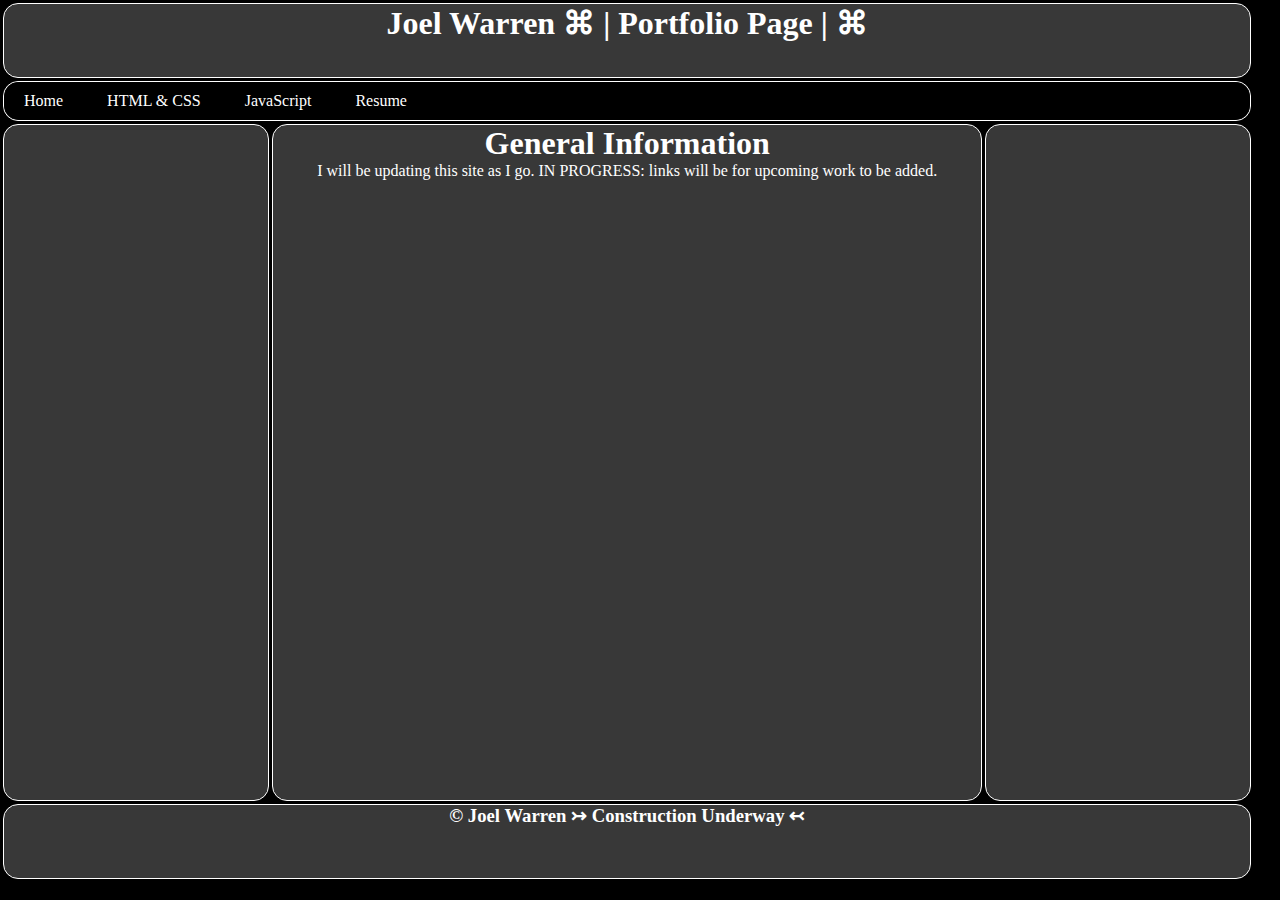
<file: index.html>
﻿<!DOCTYPE html>

<html lang="en" xmlns="http://www.w3.org/1999/xhtml">
<head>
    <meta charset="utf-8" />
    <title>Joel Warren's Portfolio Site</title>
    <link rel="stylesheet" type="text/css" href="mainv1.1.css" />
</head>

<body>
    <header class="mainHeader">
        <h1>Joel Warren &#8984; | Portfolio Page | &#8984;</h1>
    </header>
    <nav class="navigation">
        <ul>
            <li><a href="#">Home</a></li>
            <li>
                <a href="#">HTML & CSS</a>
                <ul>
                    <li><a href="./FrontEndDevelopmentD277/D277Main.html">Front End Development D277</a></li>
                </ul>
            </li>
            <li>
                <a href="#">JavaScript</a>
                <ul>
                    <li><a href="./JavaScriptD280/interactive-world-map/browser/index.html">JavaScript D280</a></li>
                    <li><a href="#">IN PROGRESS: JavaScript BlackJack</a></li>
                    <li><a href="#">IN PROGRESS: JavaScript Poker</a></li>
                    <li><a href="#">IN PROGRESS: JavaScript Phase10</a></li>
                </ul>
            </li>
            <li>
                <a href="#">Resume</a>
                <ul>
                    <li><a href="#">IN PROGRESS: Resume</a></li>
                </ul>
            </li>
        </ul>
    </nav>
    <section class="content1">
        <article>
            <h1></h1>
        </article>
    </section>
    <main class="mainContent">
        <h1>General Information</h1>
        <p>I will be updating this site as I go. IN PROGRESS: links will be for upcoming work to be added.</p>
    </main>
    <section class="content2">
        <article>
            <h1></h1>
        </article>
    </section>
    <footer>
        <h3>&copy; Joel Warren &#8611; Construction Underway &#8610; </h3>
    </footer>

</body>
</html>
</file>
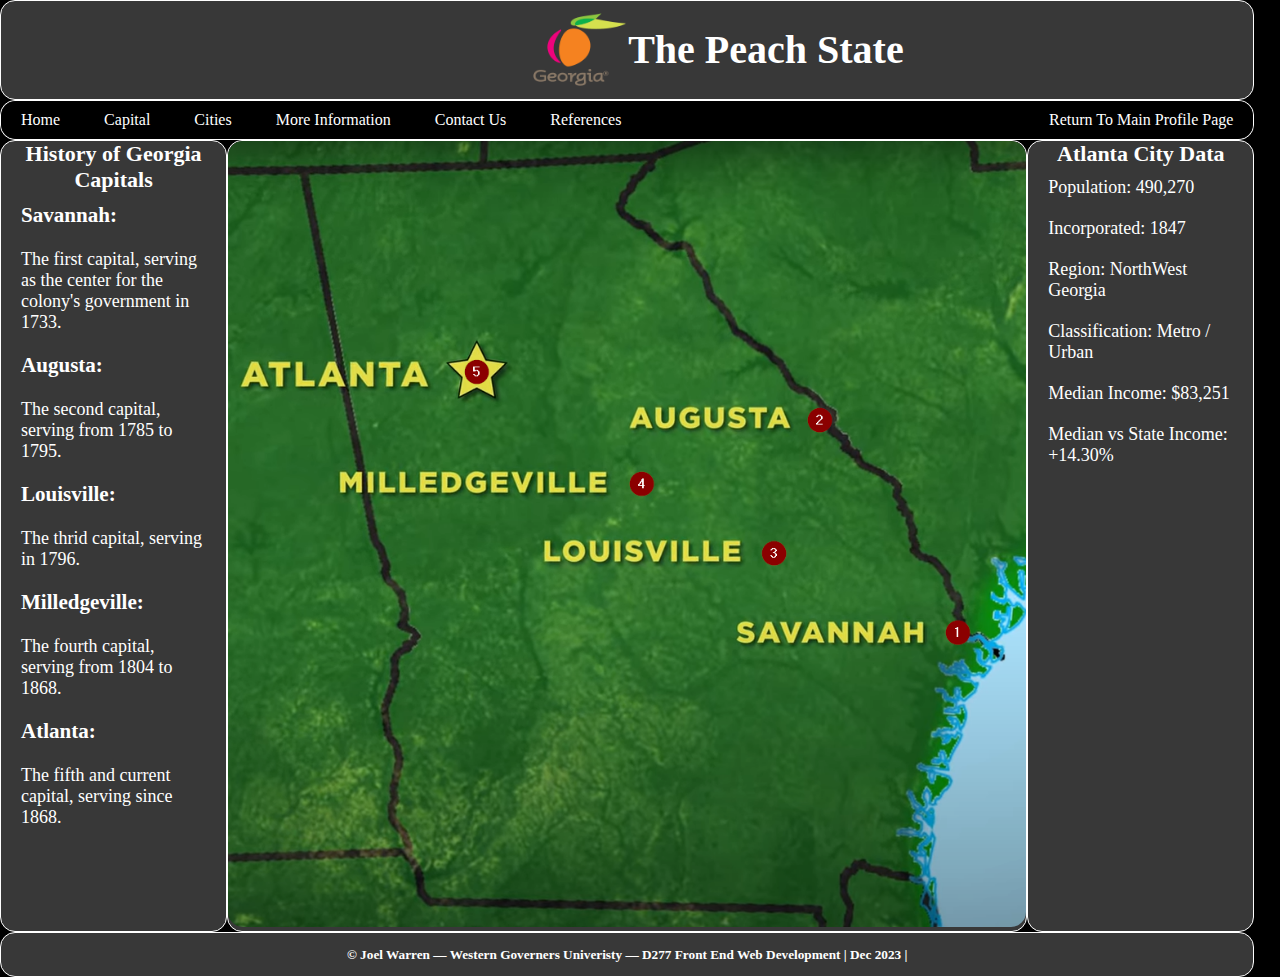
<file: FrontEndDevelopmentD277/D277Capital.html>
<!DOCTYPE html>

<html lang="en" xmlns="http://www.w3.org/1999/xhtml">
<head>
    <meta charset="utf-8" />
    <title>D277 Atlanta Georgia information 30303</title>
    <link rel="stylesheet" type="text/css" href="D277MainV1.08.css" />

</head>

<body id="centered3Columns">
    <header class="mainHeader">
        <table>
            <tr>
                <td><img src="./Images/D277/GeorgiaPeach.png" alt="Georgia Peach" height="73" width="93" /></td>
                <td><h1>The Peach State</h1></td>
            </tr>
        </table>


    </header>
    <nav class="navigation">
        <ul>
            <li><a href="https://www.csharpdeveloper.io/FrontEndDevelopmentD277/D277Main.html">Home</a></li>
            <li><a href="https://www.csharpdeveloper.io/FrontEndDevelopmentD277/D277Capital.html">Capital</a></li>
            <li>
                <a href="#">Cities</a>
                <ul>
                    <li><a href="https://www.csharpdeveloper.io/FrontEndDevelopmentD277/D277Macon.html">Macon</a></li>
                    <li><a href="https://www.csharpdeveloper.io/FrontEndDevelopmentD277/D277Dublin.html">Dublin</a></li>
                </ul>
            </li>
            <li><a href="https://www.csharpdeveloper.io/FrontEndDevelopmentD277/D277InfoPage.html">More Information</a></li>
            <li><a href="https://www.csharpdeveloper.io/FrontEndDevelopmentD277/D277ContactUs.html">Contact Us</a></li>
            <li><a href="https://www.csharpdeveloper.io/FrontEndDevelopmentD277/D277References.html">References</a></li>
            <li id="mainProfilePageReturn"><a href="https://www.csharpdeveloper.io">Return To Main Profile Page</a></li>
        </ul>
    </nav>
    <section class="content1">
        <article>
            <h1>History of Georgia Capitals</h1>
            <ul>
                <li><h3>Savannah:</h3> <br />The first capital, serving as the center for the colony's government in 1733.</li>
                <li><h3>Augusta:</h3> <br />The second capital, serving from 1785 to 1795.</li>
                <li><h3>Louisville:</h3> <br />The thrid capital, serving in 1796.</li>
                <li><h3>Milledgeville:</h3> <br />The fourth capital, serving from 1804 to 1868.</li>
                <li><h3>Atlanta:</h3> <br />The fifth and current capital, serving since 1868.</li>
            </ul>
        </article>
    </section>
    <main class="mainContent">
        <img src="./Images/D277/GeorgiaStateCapitalsAll.png" alt="Map of Capital's Locations" />
    </main>
    <section class="content2">
        <article>
            <h1>Atlanta City Data</h1>
            <ul>
                <li><p>Population: 490,270</p></li>
                <li><p>Incorporated: 1847</p></li>
                <li><p>Region: NorthWest Georgia</p></li>
                <li><p>Classification: Metro / Urban</p></li>
                <li><p>Median Income: $83,251</p></li>
                <li><p>Median vs State Income: +14.30%</p></li>
            </ul>
        </article>
    </section>
    <footer>
        <h5>&copy; Joel Warren &#8212; Western Governers Univeristy &#8212; D277 Front End Web Development | Dec 2023 | </h5>
    </footer>
</body>

</html>
</file>
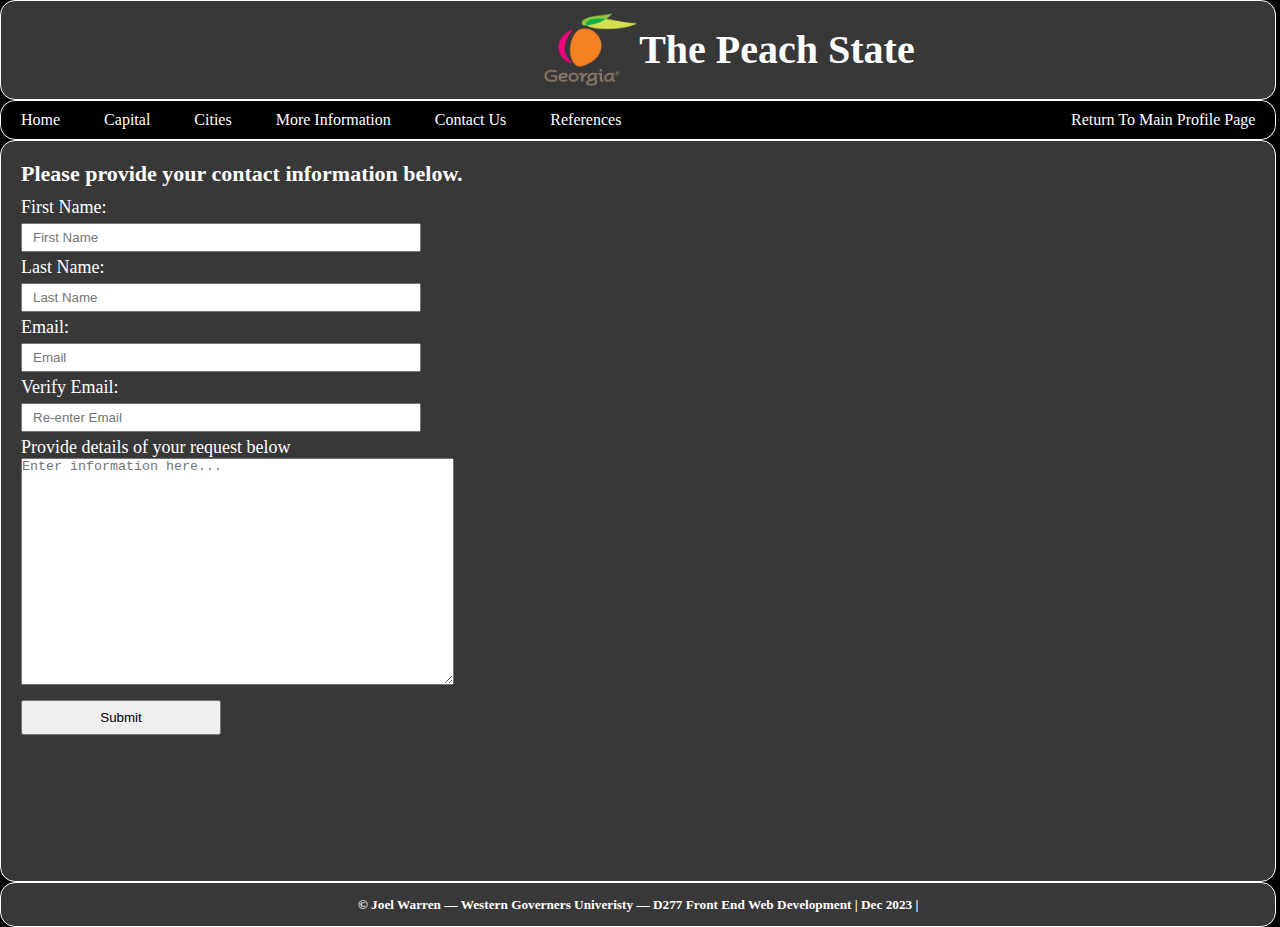
<file: FrontEndDevelopmentD277/D277ContactUs.html>
<!DOCTYPE html>

<html lang="en" xmlns="http://www.w3.org/1999/xhtml">
<head>
    <meta charset="utf-8" />
    <title>D277 Contact Us Page</title>
    <link rel="stylesheet" type="text/css" href="D277MainV1.08.css" />

</head>

<body class="contactUs">
    <header class="mainHeader">
        <table>
            <tr>
                <td><img src="./Images/D277/GeorgiaPeach.png" alt="Georgia Peach" height="73" width="93" /></td>
                <td><h1>The Peach State</h1></td>
            </tr>
        </table>
    </header>
    <nav class="navigation">
        <ul>
            <li><a href="https://www.csharpdeveloper.io/FrontEndDevelopmentD277/D277Main.html">Home</a></li>
            <li><a href="https://www.csharpdeveloper.io/FrontEndDevelopmentD277/D277Capital.html">Capital</a></li>
            <li>
                <a href="#">Cities</a>
                <ul>
                    <li><a href="https://www.csharpdeveloper.io/FrontEndDevelopmentD277/D277Macon.html">Macon</a></li>
                    <li><a href="https://www.csharpdeveloper.io/FrontEndDevelopmentD277/D277Dublin.html">Dublin</a></li>
                </ul>
            </li>
            <li><a href="https://www.csharpdeveloper.io/FrontEndDevelopmentD277/D277InfoPage.html">More Information</a></li>
            <li><a href="https://www.csharpdeveloper.io/FrontEndDevelopmentD277/D277ContactUs.html">Contact Us</a></li>
            <li><a href="https://www.csharpdeveloper.io/FrontEndDevelopmentD277/D277References.html">References</a></li>
            <li id="mainProfilePageReturn"><a href="https://www.csharpdeveloper.io">Return To Main Profile Page</a></li>
        </ul>
    </nav>
    <main>
        <form>
            <h1>Please provide your contact information below.</h1>
            <label for="fname">First Name:</label><br />
            <input type="text" id="fname" name="fname" placeholder="First Name" /><br />
            <label for="lname">Last Name:</label><br />
            <input type="text" id="lname" name="lname" placeholder="Last Name" /><br />
            <label for="email">Email:</label><br />
            <input type="text" id="email" name="email" placeholder="Email" /><br />
            <label for="emailVerify">Verify Email:</label><br />
            <input type="text" id="emailVerify" name="emailVerify" placeholder="Re-enter Email" /><br />
            <label for="information"> Provide details of your request below</label><br />
            <textarea id="information" name="information" placeholder="Enter information here..." rows="15" cols="52"></textarea><br />
            <button type="button" id="submit">Submit</button>
        </form>
    </main>

    <footer>
        <h5>&copy; Joel Warren &#8212; Western Governers Univeristy &#8212; D277 Front End Web Development | Dec 2023 | </h5>
    </footer>
    <script>
        let input1 = document.getElementById("email");
        let input2 = document.getElementById("emailVerify");
        let buttonClicked = document.getElementById("submit");
        buttonClicked.addEventListener("click", function () { emailVerify(input1.value, input2.value); }); 
        function emailVerify(field1, field2) {
            var validRegex = /^[a-zA-Z0-9.!#$%&'*+/=?^_`{|}~-]+@[a-zA-Z0-9-]+(?:\.[a-zA-Z0-9-]+)*$/;
            if (field1 == field2 && field1 != "") {
                window.alert("Email addresses entered matched Your form would have been submitted now.");
            }
            else if (field1 == "" || field2 == "") {
                window.alert("Email is required.");
            }
            else {
                window.alert("Your email addresses entered did not match please try again.");
            }
        }
    </script>
</body>

</html>
</file>
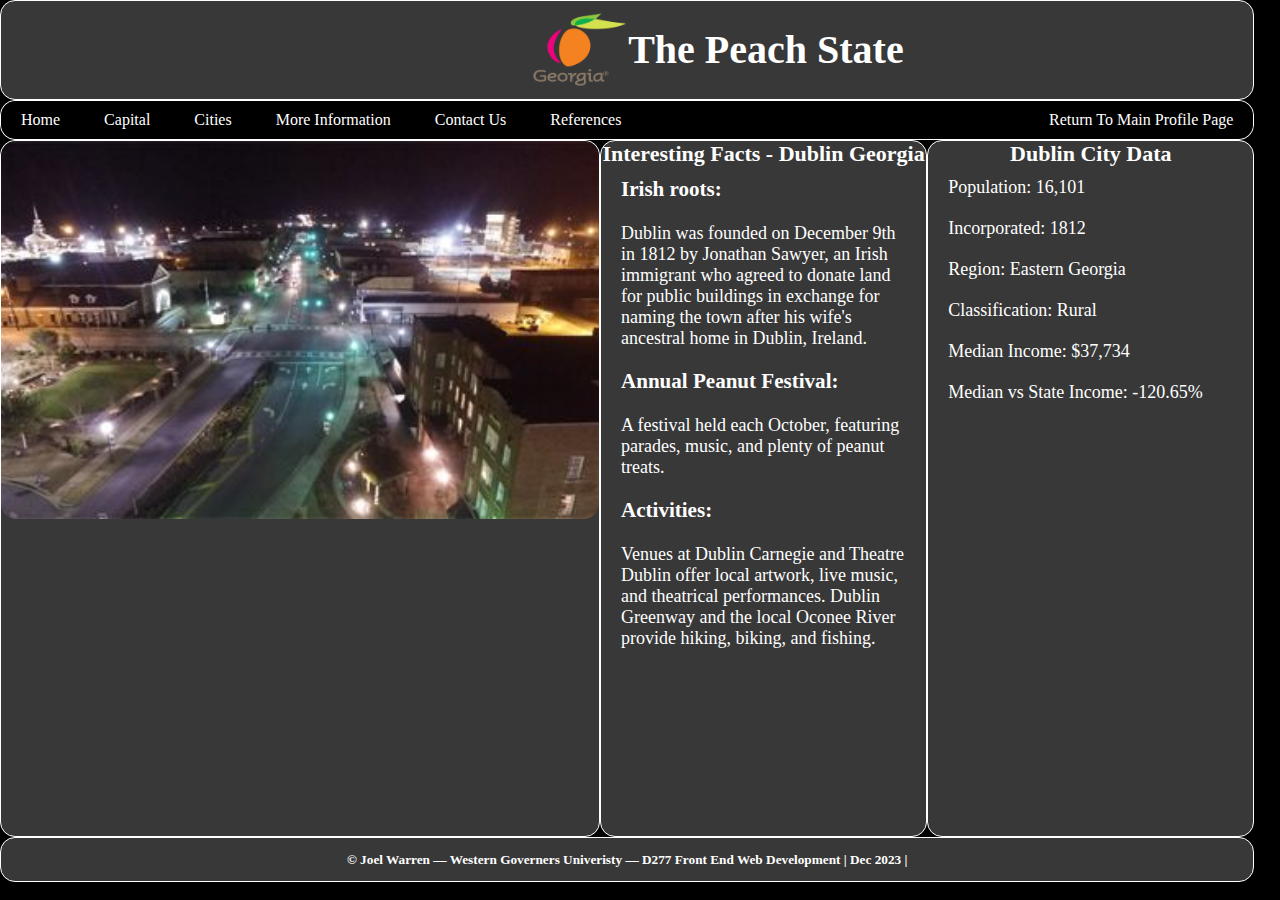
<file: FrontEndDevelopmentD277/D277Dublin.html>
<!DOCTYPE html>

<html lang="en" xmlns="http://www.w3.org/1999/xhtml">
<head>
    <meta charset="utf-8" />
    <title>D277 Dublin Georgia information 31021</title>
    <link rel="stylesheet" type="text/css" href="D277MainV1.08.css" />

</head>

<body id="cityLayout">
    <header class="mainHeader">
        <table>
            <tr>
                <td><img src="./Images/D277/GeorgiaPeach.png" alt="Georgia Peach" height="73" width="93" /></td>
                <td><h1>The Peach State</h1></td>
            </tr>
        </table>
    </header>
    <nav class="navigation">
        <ul>
            <li><a href="https://www.csharpdeveloper.io/FrontEndDevelopmentD277/D277Main.html">Home</a></li>
            <li><a href="https://www.csharpdeveloper.io/FrontEndDevelopmentD277/D277Capital.html">Capital</a></li>
            <li>
                <a href="#">Cities</a>
                <ul>
                    <li><a href="https://www.csharpdeveloper.io/FrontEndDevelopmentD277/D277Macon.html">Macon</a></li>
                    <li><a href="https://www.csharpdeveloper.io/FrontEndDevelopmentD277/D277Dublin.html">Dublin</a></li>
                </ul>
            </li>
            <li><a href="https://www.csharpdeveloper.io/FrontEndDevelopmentD277/D277InfoPage.html">More Information</a></li>
            <li><a href="https://www.csharpdeveloper.io/FrontEndDevelopmentD277/D277ContactUs.html">Contact Us</a></li>
            <li><a href="https://www.csharpdeveloper.io/FrontEndDevelopmentD277/D277References.html">References</a></li>
            <li id="mainProfilePageReturn"><a href="https://www.csharpdeveloper.io">Return To Main Profile Page</a></li>
        </ul>
    </nav>
    <main class="mainContent">
        <img src="./Images/D277/aerial-dublin.jpg" alt="Aerial view of Downtown Dublin" />
    </main>
    <section class="asideCityLayout">
        <aside>
            <h1>Interesting Facts - Dublin Georgia</h1>
            <ul>
                <li><h3>Irish roots:</h3> <br />Dublin was founded on December 9th in 1812 by Jonathan Sawyer, an Irish immigrant who agreed to donate land for public buildings in exchange for naming the town after his wife's ancestral home in Dublin, Ireland.</li>
                <li><h3>Annual Peanut Festival:</h3> <br />A festival held each October, featuring parades, music, and plenty of peanut treats.</li>
                <li><h3>Activities:</h3> <br />Venues at Dublin Carnegie and Theatre Dublin offer local artwork, live music, and theatrical performances. Dublin Greenway and the local Oconee River provide hiking, biking, and fishing.</li>
            </ul>
        </aside>
    </section>
    <section class="content2">
        <article>
            <h1>Dublin City Data</h1>
            <ul>
                <li><p>Population: 16,101</p></li>
                <li><p>Incorporated: 1812</p></li>
                <li><p>Region: Eastern Georgia</p></li>
                <li><p>Classification: Rural</p></li>
                <li><p>Median Income: $37,734</p></li>
                <li><p>Median vs State Income: -120.65%</p></li>
            </ul>
        </article>
    </section>
    <footer>
        <h5>&copy; Joel Warren &#8212; Western Governers Univeristy &#8212; D277 Front End Web Development | Dec 2023 | </h5>
    </footer>
</body>

</html>
</file>
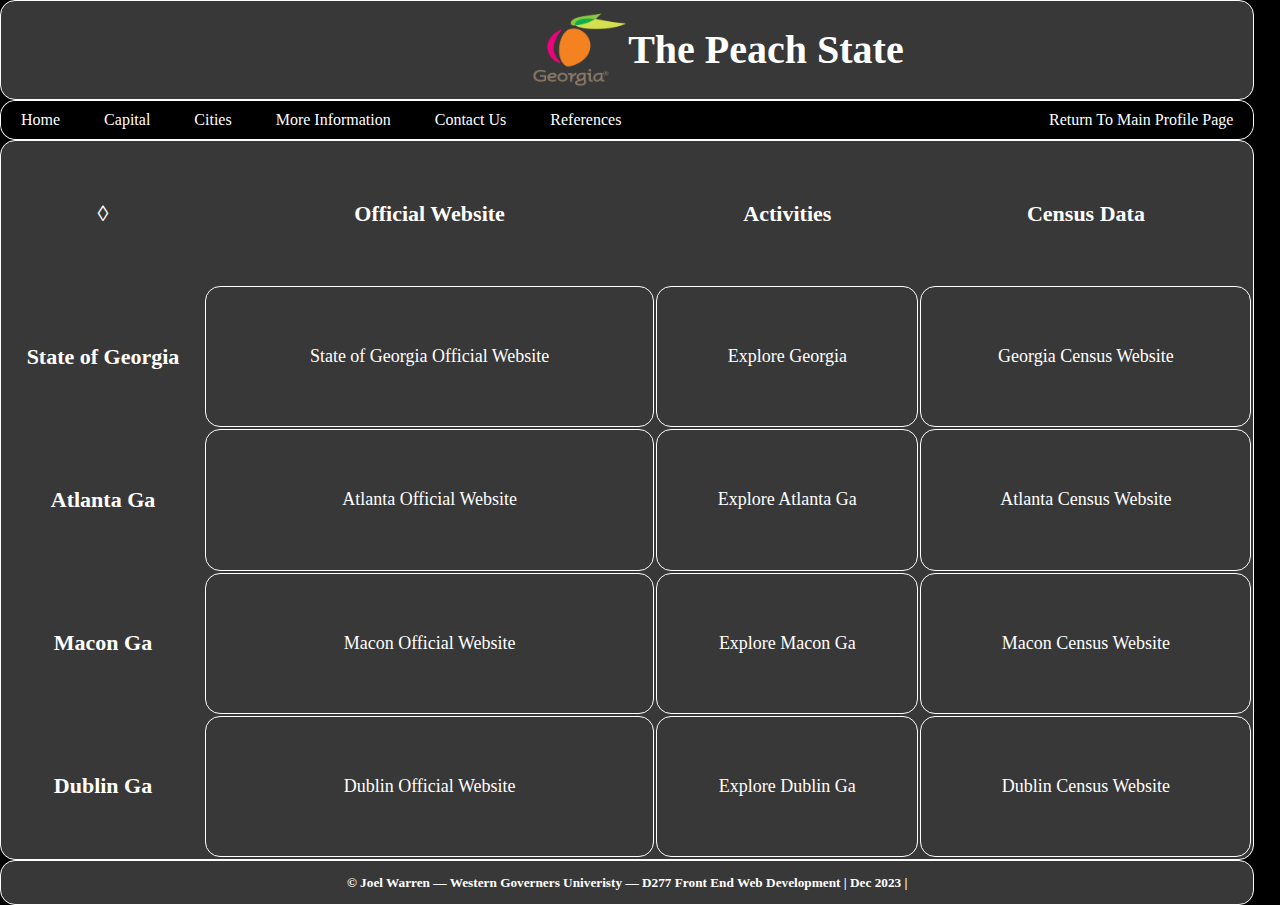
<file: FrontEndDevelopmentD277/D277InfoPage.html>
<!DOCTYPE html>

<html lang="en" xmlns="http://www.w3.org/1999/xhtml">
<head>
    <meta charset="utf-8" />
    <title>D277 Information Page</title>
    <link rel="stylesheet" type="text/css" href="D277MainV1.08.css" />

</head>

<body class="infoLayout">
    <header class="mainHeader">
        <table>
            <tr>
                <td><img src="./Images/D277/GeorgiaPeach.png" alt="Georgia Peach" height="73" width="93" /></td>
                <td><h1>The Peach State</h1></td>
            </tr>
        </table>
    </header>
    <nav class="navigation">
        <ul>
            <li><a href="https://www.csharpdeveloper.io/FrontEndDevelopmentD277/D277Main.html">Home</a></li>
            <li><a href="https://www.csharpdeveloper.io/FrontEndDevelopmentD277/D277Capital.html">Capital</a></li>
            <li>
                <a href="#">Cities</a>
                <ul>
                    <li><a href="https://www.csharpdeveloper.io/FrontEndDevelopmentD277/D277Macon.html">Macon</a></li>
                    <li><a href="https://www.csharpdeveloper.io/FrontEndDevelopmentD277/D277Dublin.html">Dublin</a></li>
                </ul>
            </li>
            <li><a href="https://www.csharpdeveloper.io/FrontEndDevelopmentD277/D277InfoPage.html">More Information</a></li>
            <li><a href="https://www.csharpdeveloper.io/FrontEndDevelopmentD277/D277ContactUs.html">Contact Us</a></li>
            <li><a href="https://www.csharpdeveloper.io/FrontEndDevelopmentD277/D277References.html">References</a></li>
            <li id="mainProfilePageReturn"><a href="https://www.csharpdeveloper.io">Return To Main Profile Page</a></li>
        </ul>
    </nav>
    <main>
        <table class="dataTable">
            <tr>
                <th width="200px"><p>&loz;</p></th>
                <th><p>Official Website</p></th>
                <th><p>Activities</p></th>
                <th><p>Census Data</p></th>
            </tr>
            <tr>
                <th><p>State of Georgia</p></th>
                <td><a href="https://georgia.gov/" target="_blank">State of Georgia Official Website</a></td>
                <td><a href="https://www.exploregeorgia.org/" target="_blank">Explore Georgia</a></td>
                <td><a href="https://data.census.gov/profile/Georgia?g=040XX00US13" target="_blank">Georgia Census Website</a></td>
            </tr>
            <tr>
                <th><p>Atlanta Ga</p></th="verticalHeader">
                <td><a href="https://www.atlantaga.gov/" target="_blank">Atlanta Official Website</a></td>
                <td><a href="https://www.exploregeorgia.org/search?search=atlanta+ga" target="_blank">Explore Atlanta Ga</a></td>
                <td><a href="https://data.census.gov/profile/Atlanta_city,_Georgia?g=160XX00US1304000" target="_blank">Atlanta Census Website</a></td>
            </tr>
            <tr>
                <th><p>Macon Ga</p></th>
                <td><a href="https://www.maconcountyga.gov/" target="_blank">Macon Official Website</a></td>
                <td><a href="https://www.exploregeorgia.org/search?search=macon+ga" target="_blank">Explore Macon Ga</a></td>
                <td><a href="https://data.census.gov/profile/Macon-Bibb_County,_Georgia?g=160XX00US1349008" target="_blank">Macon Census Website</a></td>
            </tr>
            <tr>
                <th><p>Dublin Ga</p></th>
                <td><a href="https://www.cityofdublin.org/" target="_blank">Dublin Official Website</a></td>
                <td><a href="https://www.exploregeorgia.org/search?search=dublin+ga" target="_blank">Explore Dublin Ga</a></td>
                <td><a href="https://data.census.gov/profile/Dublin_city,_Georgia?g=160XX00US1324376" target="_blank">Dublin Census Website</a></td>
            </tr>
        </table>
    </main>
    
    <footer>
        <h5>&copy; Joel Warren &#8212; Western Governers Univeristy &#8212; D277 Front End Web Development | Dec 2023 | </h5>
    </footer>
</body>

</html>
</file>
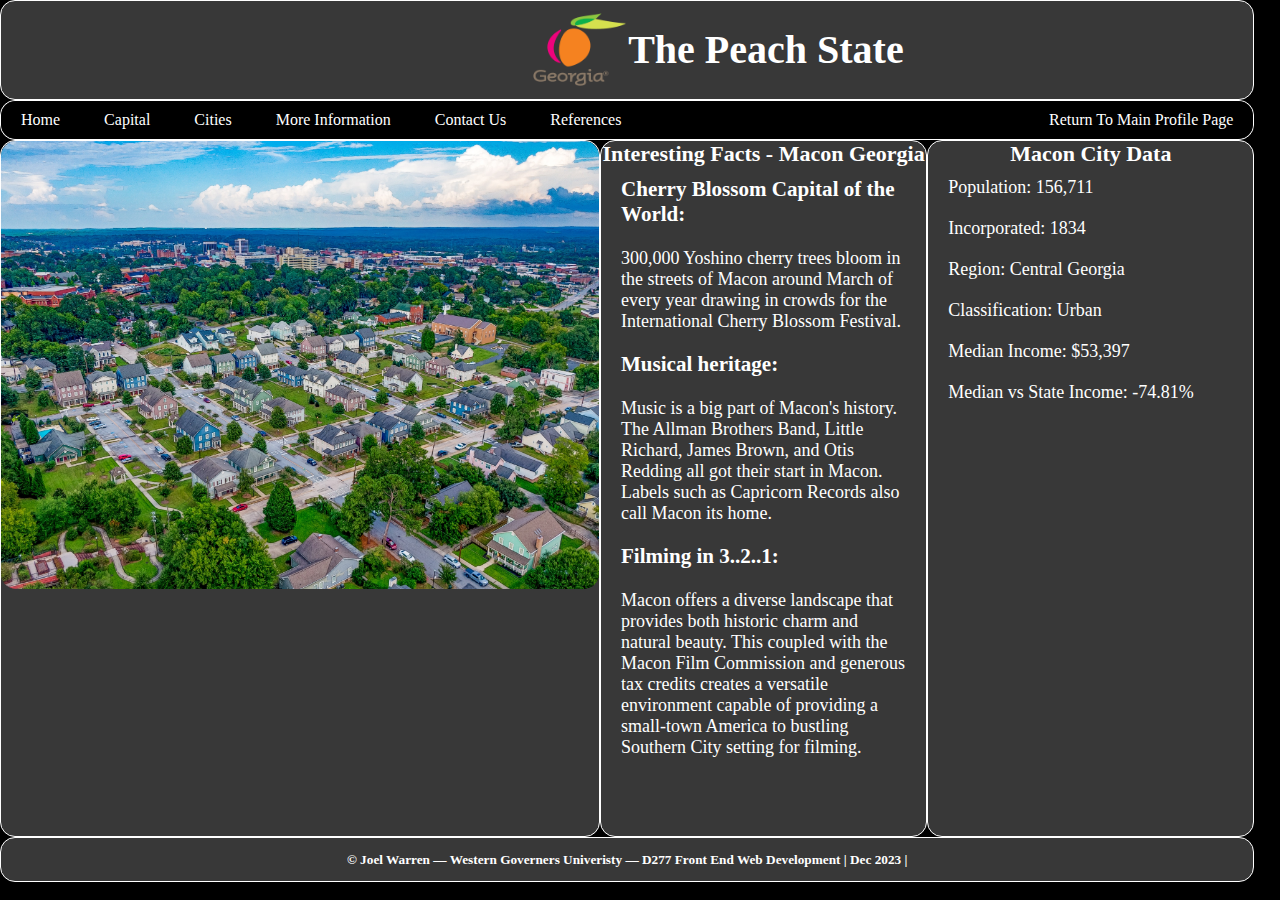
<file: FrontEndDevelopmentD277/D277Macon.html>
<!DOCTYPE html>

<html lang="en" xmlns="http://www.w3.org/1999/xhtml">
<head>
    <meta charset="utf-8" />
    <title>D277 Macon Georgia information 31201</title>
    <link rel="stylesheet" type="text/css" href="D277MainV1.08.css" />

</head>

<body id="cityLayout">
    <header class="mainHeader">
        <table>
            <tr>
                <td><img src="./Images/D277/GeorgiaPeach.png" alt="Georgia Peach" height="73" width="93" /></td>
                <td><h1>The Peach State</h1></td>
            </tr>
        </table>
    </header>
    <nav class="navigation">
        <ul>
            <li><a href="https://www.csharpdeveloper.io/FrontEndDevelopmentD277/D277Main.html">Home</a></li>
            <li><a href="https://www.csharpdeveloper.io/FrontEndDevelopmentD277/D277Capital.html">Capital</a></li>
            <li>
                <a href="#">Cities</a>
                <ul>
                    <li><a href="https://www.csharpdeveloper.io/FrontEndDevelopmentD277/D277Macon.html">Macon</a></li>
                    <li><a href="https://www.csharpdeveloper.io/FrontEndDevelopmentD277/D277Dublin.html">Dublin</a></li>
                </ul>
            </li>
            <li><a href="https://www.csharpdeveloper.io/FrontEndDevelopmentD277/D277InfoPage.html">More Information</a></li>
            <li><a href="https://www.csharpdeveloper.io/FrontEndDevelopmentD277/D277ContactUs.html">Contact Us</a></li>
            <li><a href="https://www.csharpdeveloper.io/FrontEndDevelopmentD277/D277References.html">References</a></li>
            <li id="mainProfilePageReturn"><a href="https://www.csharpdeveloper.io">Return To Main Profile Page</a></li>
        </ul>
    </nav>
    <main class="mainContent">
        <img src="./Images/D277/MaconGa.jpg" alt="Aerial view of Macon" />
    </main>
    <section class="asideCityLayout">
        <aside>
            <h1>Interesting Facts - Macon Georgia</h1>
            <ul>
                <li><h3>Cherry Blossom Capital of the World:</h3> <br />300,000 Yoshino cherry trees bloom in the streets of Macon around March of every year drawing in crowds for the International Cherry Blossom Festival.</li>
                <li><h3>Musical heritage:</h3> <br />Music is a big part of Macon's history. The Allman Brothers Band, Little Richard, James Brown, and Otis Redding all got their start in Macon. Labels such as Capricorn Records also call Macon its home. </li>
                <li><h3>Filming in 3..2..1:</h3> <br />Macon offers a diverse landscape that provides both historic charm and natural beauty. This coupled with the Macon Film Commission and generous tax credits creates a versatile environment capable of providing a small-town America to bustling Southern City setting for filming.</li>
            </ul>
        </aside>
    </section>
    <section class="content2">
        <article>
            <h1>Macon City Data</h1>
            <ul>
                <li><p>Population: 156,711</p></li>
                <li><p>Incorporated: 1834</p></li>
                <li><p>Region: Central Georgia</p></li>
                <li><p>Classification: Urban</p></li>
                <li><p>Median Income: $53,397</p></li>
                <li><p>Median vs State Income: -74.81%</p></li>
            </ul>
        </article>
    </section>
    <footer>
        <h5>&copy; Joel Warren &#8212; Western Governers Univeristy &#8212; D277 Front End Web Development | Dec 2023 | </h5>
    </footer>
</body>

</html>
</file>
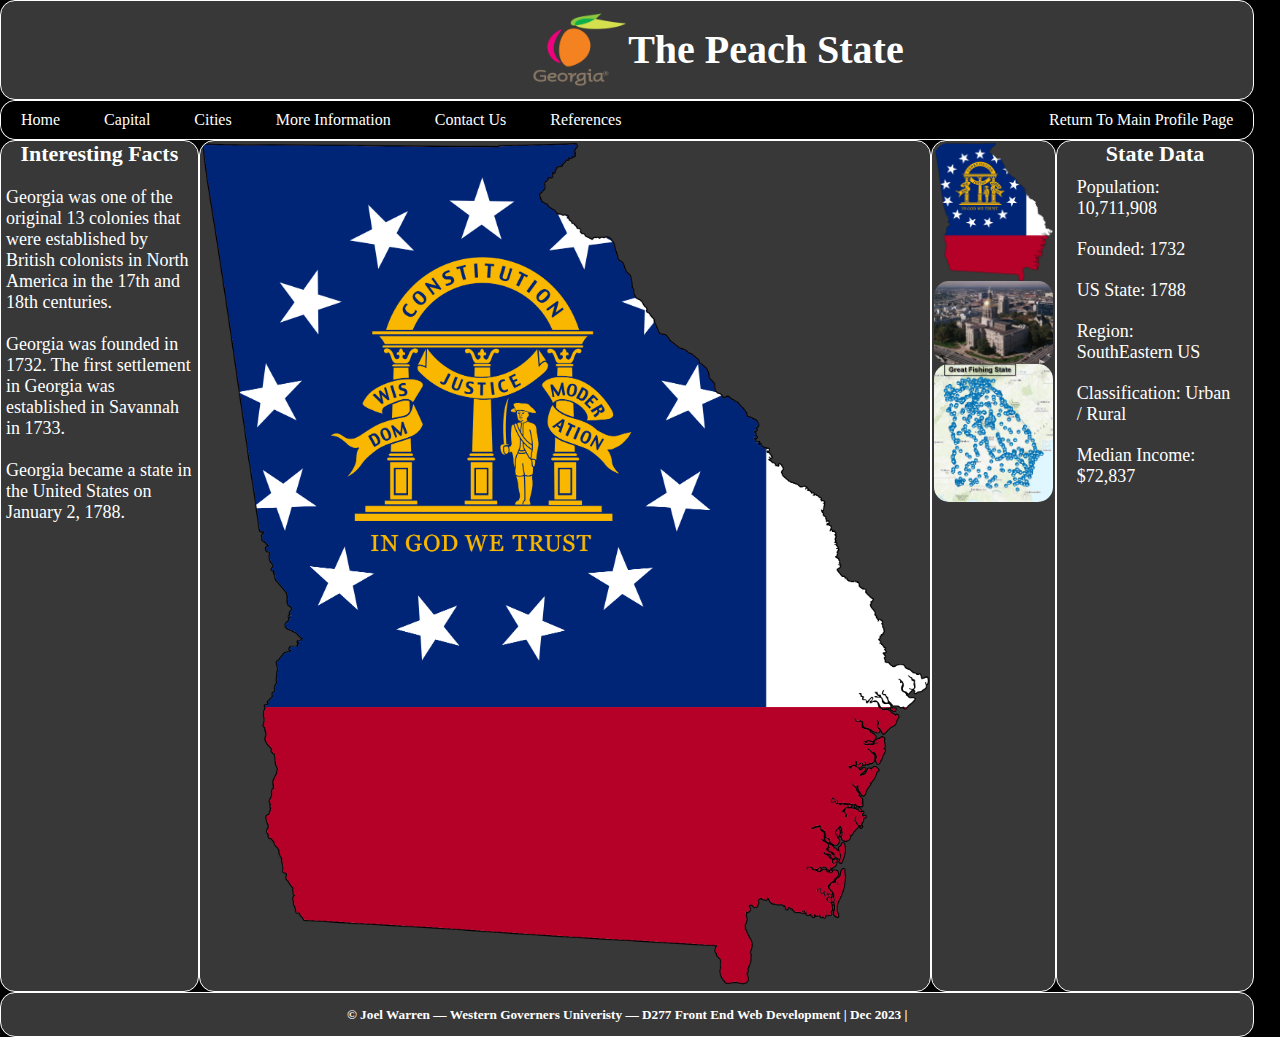
<file: FrontEndDevelopmentD277/D277Main.html>
﻿<!DOCTYPE html>

<html lang="en" xmlns="http://www.w3.org/1999/xhtml">
<head>
    <meta charset="utf-8" />
    <title>D277 Georgia - The Peach State</title>
    <link rel="stylesheet" type="text/css" href="D277MainV1.08.css" />
    
</head>

<body>
    <header class="mainHeader">
        <table>
            <tr>
                <td><img src="./Images/D277/GeorgiaPeach.png" alt="Georgia Peach" height="73" width="93" /></td>
                <td><h1>The Peach State</h1></td>
            </tr>
        </table>


    </header>
    <nav class="navigation">
        <ul>
            <li><a href="https://www.csharpdeveloper.io/FrontEndDevelopmentD277/D277Main.html">Home</a></li>
            <li><a href="https://www.csharpdeveloper.io/FrontEndDevelopmentD277/D277Capital.html">Capital</a></li>
            <li>
                <a href="#">Cities</a>
                <ul>
                    <li><a href="https://www.csharpdeveloper.io/FrontEndDevelopmentD277/D277Macon.html">Macon</a></li>
                    <li><a href="https://www.csharpdeveloper.io/FrontEndDevelopmentD277/D277Dublin.html">Dublin</a></li>
                </ul>
            </li>
            <li><a href="https://www.csharpdeveloper.io/FrontEndDevelopmentD277/D277InfoPage.html">More Information</a></li>
            <li><a href="https://www.csharpdeveloper.io/FrontEndDevelopmentD277/D277ContactUs.html">Contact Us</a></li>
            <li><a href="https://www.csharpdeveloper.io/FrontEndDevelopmentD277/D277References.html">References</a></li>
            <li id="mainProfilePageReturn"><a href="https://www.csharpdeveloper.io">Return To Main Profile Page</a></li>
        </ul>
    </nav>
    <section class="content1">
        <article>
            <h1>Interesting Facts</h1>
            <!-- I am using the inline style for the display property to make this first P element show when you open the page (javascript switch controls the rest) manual <br> tags are necessary here -->
            <p id="13StarsFact" style="display:block">
                    Georgia was one of the original 13 colonies that were established by British colonists in North America in the 17th and 18th centuries.<br /><br />
                    Georgia was founded in 1732. The first settlement in Georgia was established in Savannah in 1733.<br /><br />
                    Georgia became a state in the United States on January 2, 1788.<br /><br />
            </p>
            <p id="stateCapitalFact">
                The Golden dome of the Georgia State Captol building was originally painted white when constructed in the late 1880's.<br /><br />
                In 1959 the citizens of Lumpkin County donated enough gold to gild the dome and lantern, giving it its iconic shimmer.<br /><br />
                The dome was regiled in 1981 to maintain its brilliance.<br /><br />
            </p>
            <p id="fishingStateFact">
                Georgia has not 1 but 3 state fish. Largemouth Bass, Brook Trout, and Striped Bass.<br /><br />
                Home of the Muskie. The "fish of 10,000 casts" is also the largest member of the pike family weighing in at over 50 pounds!<br /><br />
                Georgia has a diverse landscape and offers mountain fishing, swamp fishing, and coastline saltwater fishing.<br /><br />
            </p>
        </article>
    </section>
    <main class="mainContent" id="imageDisplayed">
        <img src="./Images/D277/13StarsGeorgia.png" alt="Rotating Image" />
    </main>
    <aside class="asideMain" id="thumbnailImages">
        <img id="13Stars" src="./Images/D277/13StarsGeorgia.png" alt="thumbnail of Georgia's flag with 13 stars" />
        <img id="Capitol" src="./Images/D277/GeorgiaStateCapitolBuilding.jpg" alt="thumbnail of Georgia's state Capitol building" />
        <img id="Fishing" src="./Images/D277/FishingMap.jpg" alt="thumbnail of Georgia's fishingmap" />
    </aside>
    <section class="content2">
        <article>
            <h1>State Data</h1>
            <ul>
                <li><p>Population: 10,711,908</p></li>
                <li><p>Founded: 1732</p></li>
                <li><p>US State: 1788</p></li>
                <li><p>Region: SouthEastern US</p></li>
                <li><p>Classification: Urban / Rural</p></li>
                <li><p>Median Income: $72,837</p></li>
            </ul>
        </article>
    </section>
    <footer>
        <h5>&copy; Joel Warren &#8212; Western Governers Univeristy &#8212; D277 Front End Web Development | Dec 2023 | </h5>
    </footer>

    <!-- I am loading this script here so that the HTML code will be loaded when the Script loads otherwise it will not change the properties -->
    <script>
        (function () {

            let displayedImage = document.querySelector("#imageDisplayed img");
            let selectedThumbnail = document.getElementById("thumbnailImages");

            selectedThumbnail.addEventListener("click", displayImage);

            function displayImage(e) {
                displayedImage.src = e.target.src;
                /*window.alert(e.target.id);*/
                switch (e.target.id) {
                    case "13Stars":
                        document.getElementById('13StarsFact').style.display = "block";
                        document.getElementById('stateCapitalFact').style.display = "none";
                        document.getElementById('fishingStateFact').style.display = "none";
                        break;
                    case "Capitol":
                        document.getElementById('13StarsFact').style.display = "none";
                        document.getElementById('stateCapitalFact').style.display = "block";
                        document.getElementById('fishingStateFact').style.display = "none";
                        break;
                    case "Fishing":
                        document.getElementById('13StarsFact').style.display = "none";
                        document.getElementById('stateCapitalFact').style.display = "none";
                        document.getElementById('fishingStateFact').style.display = "block";
                        break;
                }
            }
        })();
    </script>
</body>

</html>
</file>
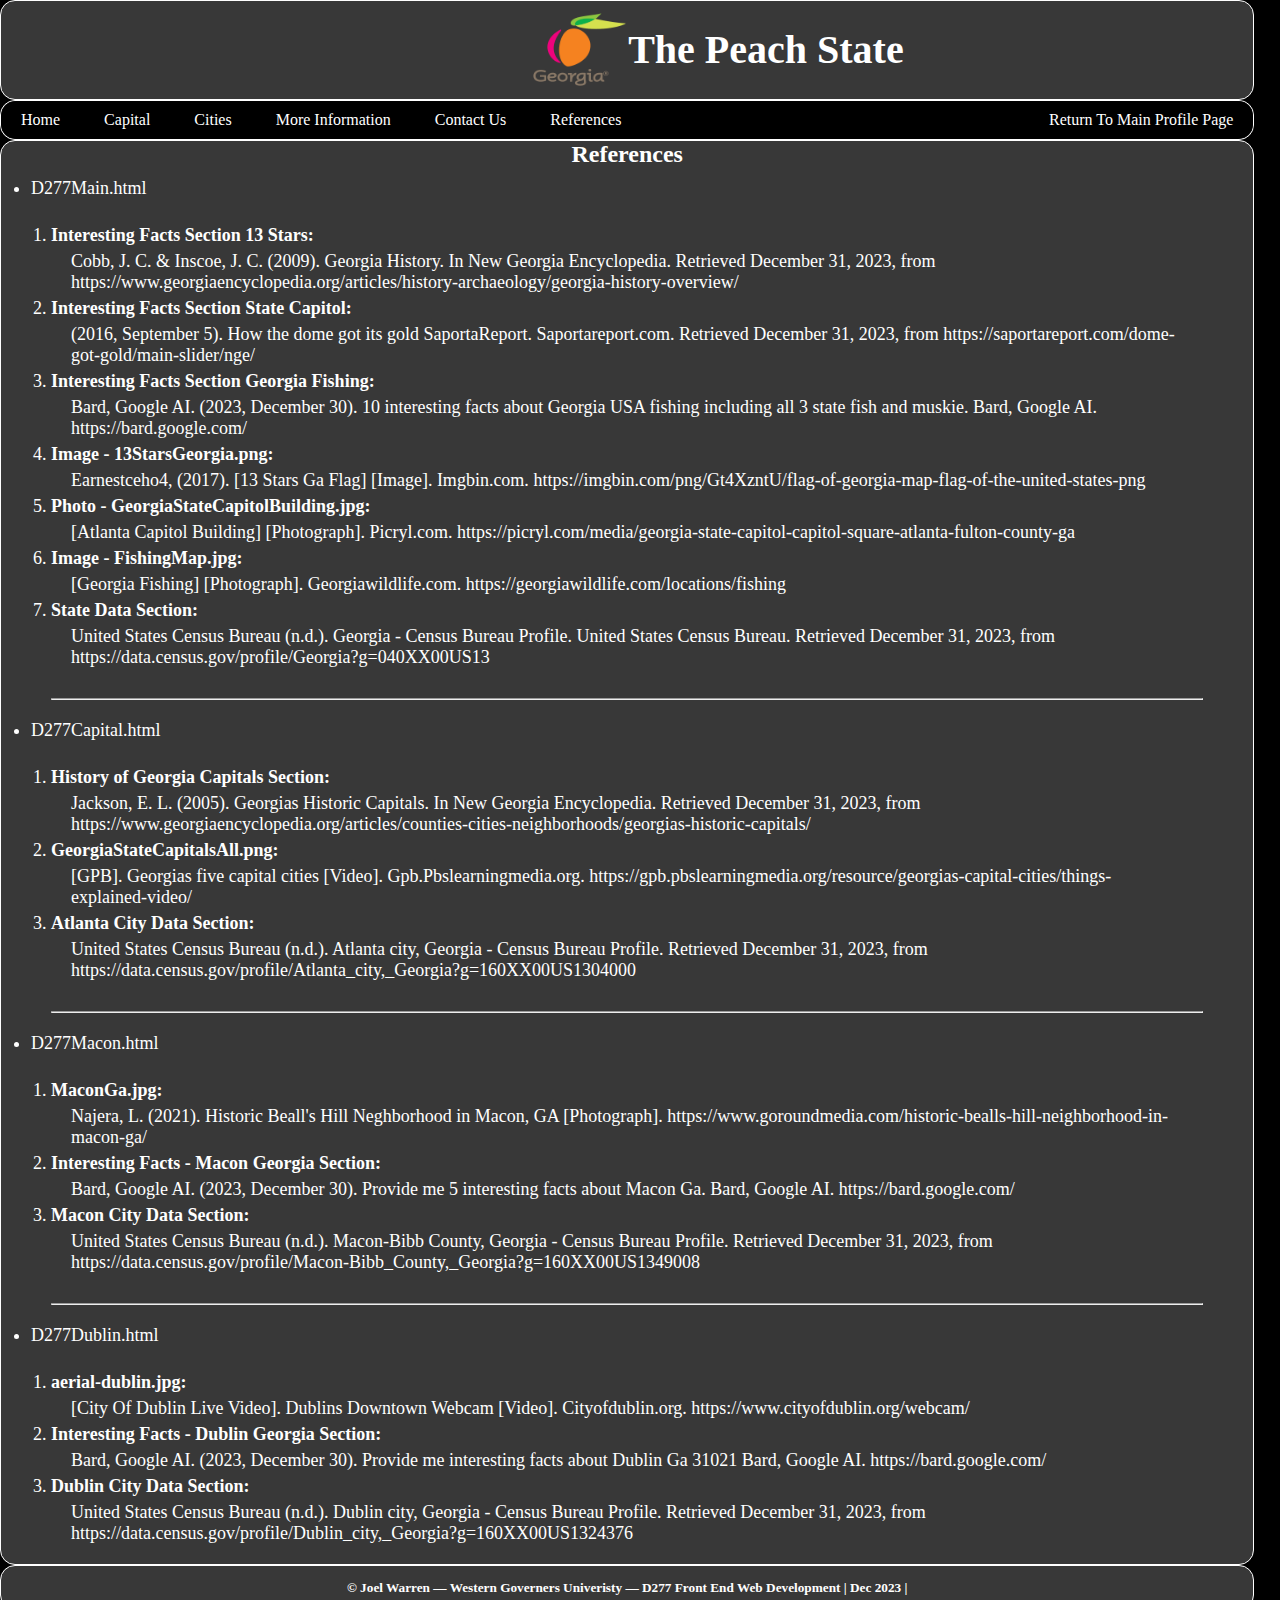
<file: FrontEndDevelopmentD277/D277References.html>
<!DOCTYPE html>

<html lang="en" xmlns="http://www.w3.org/1999/xhtml">
<head>
    <meta charset="utf-8" />
    <title>D277 Reference Page</title>
    <link rel="stylesheet" type="text/css" href="D277MainV1.08.css" />

</head>

<body class="references">
    <header class="mainHeader">
        <table>
            <tr>
                <td><img src="./Images/D277/GeorgiaPeach.png" alt="Georgia Peach" height="73" width="93" /></td>
                <td><h1>The Peach State</h1></td>
            </tr>
        </table>
    </header>
    <nav class="navigation">
        <ul>
            <li><a href="https://www.csharpdeveloper.io/FrontEndDevelopmentD277/D277Main.html">Home</a></li>
            <li><a href="https://www.csharpdeveloper.io/FrontEndDevelopmentD277/D277Capital.html">Capital</a></li>
            <li>
                <a href="#">Cities</a>
                <ul>
                    <li><a href="https://www.csharpdeveloper.io/FrontEndDevelopmentD277/D277Macon.html">Macon</a></li>
                    <li><a href="https://www.csharpdeveloper.io/FrontEndDevelopmentD277/D277Dublin.html">Dublin</a></li>
                </ul>
            </li>
            <li><a href="https://www.csharpdeveloper.io/FrontEndDevelopmentD277/D277InfoPage.html">More Information</a></li>
            <li><a href="https://www.csharpdeveloper.io/FrontEndDevelopmentD277/D277ContactUs.html">Contact Us</a></li>
            <li><a href="https://www.csharpdeveloper.io/FrontEndDevelopmentD277/D277References.html">References</a></li>
            <li id="mainProfilePageReturn"><a href="https://www.csharpdeveloper.io">Return To Main Profile Page</a></li>
        </ul>
    </nav>
    <main class="singleColumn">
        <h2>References</h2>
        <ul>
            <li>
                <p>D277Main.html</p><br />
                <ol>
                    <li><h4>Interesting Facts Section 13 Stars: </h4><p>Cobb, J. C. & Inscoe, J. C. (2009). Georgia History. In New Georgia Encyclopedia. Retrieved December 31, 2023, from <a href="https://www.georgiaencyclopedia.org/articles/history-archaeology/georgia-history-overview/" target="_blank">https://www.georgiaencyclopedia.org/articles/history-archaeology/georgia-history-overview/</a></p></li>
                    <li><h4>Interesting Facts Section State Capitol: </h4><p>(2016, September 5). How the dome got its gold SaportaReport. Saportareport.com. Retrieved December 31, 2023, from <a href="https://saportareport.com/dome-got-gold/main-slider/nge/" target="_blank">https://saportareport.com/dome-got-gold/main-slider/nge/</a></p></li>
                    <li><h4>Interesting Facts Section Georgia Fishing: </h4><p>Bard, Google AI. (2023, December 30). 10 interesting facts about Georgia USA fishing including all 3 state fish and muskie. Bard, Google AI. <a href="https://bard.google.com/" target="_blank">https://bard.google.com/</a></p></li>
                    <li><h4>Image - 13StarsGeorgia.png: </h4><p>Earnestceho4, (2017). [13 Stars Ga Flag] [Image]. Imgbin.com. <a href="https://imgbin.com/png/Gt4XzntU/flag-of-georgia-map-flag-of-the-united-states-png" target="_blank">https://imgbin.com/png/Gt4XzntU/flag-of-georgia-map-flag-of-the-united-states-png</a></p></li>
                    <li><h4>Photo - GeorgiaStateCapitolBuilding.jpg: </h4> <p>[Atlanta Capitol Building] [Photograph]. Picryl.com. <a href="https://picryl.com/media/georgia-state-capitol-capitol-square-atlanta-fulton-county-ga" target="_blank">https://picryl.com/media/georgia-state-capitol-capitol-square-atlanta-fulton-county-ga</a></p></li>
                    <li><h4>Image - FishingMap.jpg: </h4><p>[Georgia Fishing] [Photograph]. Georgiawildlife.com. <a href="https://georgiawildlife.com/locations/fishing" target="_blank">https://georgiawildlife.com/locations/fishing</a></p></li>
                    <li><h4>State Data Section:  </h4><p> United States Census Bureau (n.d.). Georgia - Census Bureau Profile. United States Census Bureau. Retrieved December 31, 2023, from <a href="https://data.census.gov/profile/Georgia?g=040XX00US13" target="_blank">https://data.census.gov/profile/Georgia?g=040XX00US13</a></p></li>
                </ol>
            </li>
            <li>
                <hr />
                <p>D277Capital.html</p><br />
                <ol>
                    <li><h4>History of Georgia Capitals Section: </h4><p>Jackson, E. L. (2005). Georgias Historic Capitals. In New Georgia Encyclopedia. Retrieved December 31, 2023, from <a href="https://www.georgiaencyclopedia.org/articles/counties-cities-neighborhoods/georgias-historic-capitals/" target="_blank">https://www.georgiaencyclopedia.org/articles/counties-cities-neighborhoods/georgias-historic-capitals/</a></p></li>
                    <li><h4>GeorgiaStateCapitalsAll.png: </h4><p>[GPB]. Georgias five capital cities [Video]. Gpb.Pbslearningmedia.org. <a href="https://gpb.pbslearningmedia.org/resource/georgias-capital-cities/things-explained-video/" target="_blank">https://gpb.pbslearningmedia.org/resource/georgias-capital-cities/things-explained-video/</a></p></li>
                    <li><h4>Atlanta City Data Section:  </h4><p>United States Census Bureau (n.d.). Atlanta city, Georgia - Census Bureau Profile. Retrieved December 31, 2023, from <a href="https://data.census.gov/profile/Atlanta_city,_Georgia?g=160XX00US1304000" target="_blank">https://data.census.gov/profile/Atlanta_city,_Georgia?g=160XX00US1304000</a></p></li>
                </ol>
            </li>
            <li>
                <hr />
                <p>D277Macon.html</p><br />
                <ol>
                    <li><h4>MaconGa.jpg: </h4><p>Najera, L. (2021). Historic Beall's Hill Neghborhood in Macon, GA [Photograph]. <a href="https://www.goroundmedia.com/historic-bealls-hill-neighborhood-in-macon-ga/" target="_blank">https://www.goroundmedia.com/historic-bealls-hill-neighborhood-in-macon-ga/</a></p></li>
                    <li><h4>Interesting Facts - Macon Georgia Section: </h4><p>Bard, Google AI. (2023, December 30). Provide me 5 interesting facts about Macon Ga. Bard, Google AI. <a href="https://bard.google.com/" target="_blank">https://bard.google.com/</a></p></li>
                    <li><h4>Macon City Data Section:  </h4><p>United States Census Bureau (n.d.). Macon-Bibb County, Georgia - Census Bureau Profile. Retrieved December 31, 2023, from <a href="https://data.census.gov/profile/Macon-Bibb_County,_Georgia?g=160XX00US1349008" target="_blank">https://data.census.gov/profile/Macon-Bibb_County,_Georgia?g=160XX00US1349008</a></p></li>
                </ol>
            </li>
            <li>
                <hr />
                <p>D277Dublin.html</p><br />
                <ol>
                    <li><h4>aerial-dublin.jpg: </h4><p>[City Of Dublin Live Video]. Dublins Downtown Webcam [Video]. Cityofdublin.org.  <a href="https://www.cityofdublin.org/webcam/" target="_blank">https://www.cityofdublin.org/webcam/</a></p></li>
                    <li><h4>Interesting Facts - Dublin Georgia Section: </h4><p>Bard, Google AI. (2023, December 30). Provide me interesting facts about Dublin Ga 31021 Bard, Google AI. <a href="https://bard.google.com/" target="_blank">https://bard.google.com/</a></p></li>
                    <li><h4>Dublin City Data Section:  </h4><p>United States Census Bureau (n.d.). Dublin city, Georgia - Census Bureau Profile. Retrieved December 31, 2023, from <a href="https://data.census.gov/profile/Dublin_city,_Georgia?g=160XX00US1324376" target="_blank">https://data.census.gov/profile/Dublin_city,_Georgia?g=160XX00US1324376</a></p></li>
                </ol>
            </li>
        </ul>

    </main>

    <footer>
        <h5>&copy; Joel Warren &#8212; Western Governers Univeristy &#8212; D277 Front End Web Development | Dec 2023 | </h5>
    </footer>
  
</body>

</html>
</file>
<file: mainv1.1.css>
/*CSharpDeveloper.io Site Main CSS file*/

/*Variables Section (ROOT)*/
:root {
    /*Radius Controls Variables*/
    --borderRadius: 15px;
    --border: 1px solid #ffffff;
    /*Color Scheme Variables*/
    --backGroundColor: #383838;
    /*Header Variables*/
    --headerHeight: 75px;
    /*Navigation Variables*/
    --navHeight: 40px;
    /*Body Variables*/
    /*Content 1 (left Column) Variables*/
    /*Main Variables*/
    /*Content 2 (right Column) Variables*/
    /*Footer Variables*/
    --footerHeight: 75px;
}
/* ############################################################################################### */
/* CSS RESET*/
* {
    margin: 0;
    padding: 0;
}

/*Main Header Layout*/
.mainHeader {
    border-radius: var(--borderRadius);
    border: var(--border);
    background-color: var(--backGroundColor);
    grid-column-start: 1;
    grid-column-end: 4;
}
/* Main Body Layout*/
body {
    background-color: black;
    width: 98vw;
    height: 98vh;
    display: grid;
    grid-template-columns: .75fr 2fr .75fr;
    grid-template-rows: var(--headerHeight) var(--navHeight) 1fr var(--footerHeight);
    gap: 3px;
    padding: 3px;
    box-sizing: border-box;
    font-weight: 100;
    color: white;
    text-align: center;
}
/*Navigation Layout*/
.navigation {
    border-radius: var(--borderRadius);
    border: var(--border);
    background-color: var(--backGroundColor);
    grid-column-start: 1;
    grid-column-end: 4;
    position:relative;
    z-index:999;
    text-align:left;

}
.navigation ul{
    list-style-type:none;
    margin:0px;
    padding:0px;
    border-radius: var(--borderRadius);
    background-color:#000000;
}
.navigation li{
    display:inline-block;
}
.navigation li a{
    color:white;
    display:block;
    padding:10px 20px;
    text-decoration:none;
}
.navigation ul ul{
    position:absolute;
    top:100%;
    display:none;
}
.navigation ul ul li{
    display:block;
}
.navigation li:hover ul{
    display:block;
}
.navigation ul ul li a:hover{
    background-color: var(--backGroundColor);
    border-radius: var(--borderRadius);
    border: var(--border);
}
/*Content 1 - Left Column*/
.content1 {
    border-radius: var(--borderRadius);
    border: var(--border);
    background-color: var(--backGroundColor);
}
/*Main Layout - Column 2*/
.mainContent {
    border-radius: var(--borderRadius);
    border: var(--border);
    background-color: var(--backGroundColor);
}
/*Content 2 - Column 4*/
.content2 {
    border-radius: var(--borderRadius);
    border: var(--border);
    background-color: var(--backGroundColor);
}
/*Footer Layout*/
footer {
    border-radius: var(--borderRadius);
    border: var(--border);
    background-color: var(--backGroundColor);
    grid-column-start: 1;
    grid-column-end: 4;
}

/* ############################################################################################### */
</file>
<file: FrontEndDevelopmentD277/D277MainV1.08.css>
/*Variables Section (ROOT)*/
:root {
    /*Radius Controls Variables*/
    --borderRadius: 15px;
    --border: 1px solid #ffffff;
    /*Padding for site Elements Variables*/
    --elementPadding: 5px;
    /*Color Scheme Variables*/
    --backGroundColor: #383838;
    /*Header Variables*/
    --headerHeight: 100px;
    /*Navigation Variables*/
    --navHeight: 40px;
    /*Body Variables*/
    /*Content 1 (left Column) Variables*/
    /*Main Variables*/
    --maxWidth: 730px;
    /*Aside Variables*/
    --asideWidth: 125px;
    /*Content 2 (right Column) Variables*/
    /*Footer Variables*/
    --footerHeight: 45px;

    /*Text Size Controls*/
    --mainH1Size: 40px;
    --subH1Sizes: 22px;
    --textContent: 18px;
}
/* ############################################################################################### */
/* CSS RESET*/
*{
    margin:0;
    padding:0;
}

/*Main Header Layout*/
.mainHeader {
    border-radius: var(--borderRadius);
    border: var(--border);
    background-color: var(--backGroundColor);

    grid-column-start: 1;
    grid-column-end: 5;    
}
.mainHeader table{
    width:100%;
}
.mainHeader td{
    width:50%;    
}
.mainHeader img{
    float:right;
    margin-top:10px;
}
.mainHeader h1{
    float:left;
    margin-top:10px;
    font-size: var(--mainH1Size);
}

/*Body Main Layout*/
body {
    background-color: black;
    width: 98vw;
    height: 98vh;
    display: grid;
    grid-template-columns: 1fr 1.5fr var(--asideWidth) 1fr;
    grid-template-rows: var(--headerHeight) var(--navHeight) 1fr var(--footerHeight);
    font-weight: 100;
    color: white;
    text-align: center;
}
#centered3Columns {
    background-color: black;
    width: 98vw;
    height: 98vh;
    display: grid;
    grid-template-columns: 1fr 800px 1fr;
    grid-template-rows: var(--headerHeight) var(--navHeight) 1fr var(--footerHeight);
    font-weight: 100;
    color: white;
    text-align: center;
}

/*Body City-Layout*/
#cityLayout {
    background-color: black;
    width: 98vw;
    height: 98vh;
    display: grid;
    grid-template-columns: 600px 1fr 1fr;
    grid-template-rows: var(--headerHeight) var(--navHeight) 1fr var(--footerHeight);
    font-weight: 100;
    color: white;
    text-align: center;
}

/*Body InfoPage*/
.infoLayout {
    background-color: black;
    width: 98vw;
    height: 98vh;
    display: grid;
    grid-template-columns: auto;
    grid-template-rows: var(--headerHeight) var(--navHeight) 1fr var(--footerHeight);
    font-weight: 100;
    color: white;
    text-align: center;
}
.dataTable {
    border-collapse:separate;
    border-radius: var(--borderRadius);
    border: var(--border);
    background-color: var(--backGroundColor);
    width: 98vw;
    height: 80vh;
}
.dataTable tr {
    height:75px;
}
.dataTable td {
    border-radius: var(--borderRadius);
    border: var(--border);
    border-spacing: 1px;
    font-size: var(--textContent);    
}
.dataTable th {
    font-family:'Franklin Gothic Medium', 'Arial Narrow';
    font-size:var(--subH1Sizes);
}
.dataTable a {
    text-decoration: none;
    color: white;
}
.dataTable a:hover {
    background-color: black;
}
.dataTable td:hover {
    background-color: black;
}

/* Contact Us Layout*/
.contactUs {
    background-color: black;
    width: 98vw;
    height: 98vh;
    display: grid;
    grid-template-columns: auto;
    grid-template-rows: var(--headerHeight) var(--navHeight) 1fr var(--footerHeight);
    font-weight: 100;
    color: white;
    text-align: center;
}
.contactUs form {
    font-size: var(--textContent);
    border-collapse: separate;
    border-radius: var(--borderRadius);
    border: var(--border);
    background-color: var(--backGroundColor);
    width: 98vw;
    height: 80vh;
    padding: 10px 0px 10px 20px;
    text-align:left;
}
.contactUs form h1 {
    font-size: var(--subH1Sizes);
    padding: 10px 0px 10px 0px;
}
.contactUs form input {
    width: 400px;
    padding:5px 10px;
    margin: 5px 0px;
    box-sizing: border-box;
}
.contactUs form button {
    height:35px;
    width:200px;
    margin:10px 0px 0px 0px;
}

/*Navigation Layout uniform*/
.navigation {
    border-radius: var(--borderRadius);
    border: var(--border);
    background-color: var(--backGroundColor);
    grid-column-start: 1;
    grid-column-end: 5;
    position: relative;
    z-index: 999;
    text-align: left;
}
.navigation ul {
    list-style-type: none;
    margin: 0px;
    padding: 0px;
    border-radius: var(--borderRadius);
    background-color: #000000;
}
.navigation li {
    display: inline-block;
}
.navigation li a {
    color: white;
    display: block;
    padding: 10px 20px;
    text-decoration: none;
}
.navigation ul ul {
    position: absolute;
    top: 100%;
    display: none;
}
.navigation ul ul li {
    display: block;
}
.navigation li:hover ul {
    display: block;
}
.navigation ul ul li a:hover {
    background-color: var(--backGroundColor);
    border-radius: var(--borderRadius);
    border: var(--border);
}
#mainProfilePageReturn{
    float:right;
}

/*Main Layout Content 1 - Left (1st) Column && Not Used in City Layout at all*/
.content1 {
    border-radius: var(--borderRadius);
    border: var(--border);
    background-color: var(--backGroundColor);
}
.content1 h1{
    font-size: var(--subH1Sizes);
}
.content1 p {
    display: none;
    font-size: var(--textContent);
    text-align: left;
    padding: 20px 5px;
}
.content1 ul{
    text-align: left;
}
.content1 ul li{
    padding: 10px 20px;
    font-size: var(--textContent);
}

/*Main Layout - Column 2 && City Layout - Column 1*/
.mainContent {
    border-radius: var(--borderRadius);
    border: var(--border);
    background-color: var(--backGroundColor);
}
#imageDisplayed.mainContent img {
    border-radius: var(--borderRadius);
    width: var(--maxWidth);
}
.mainContent img {
    border-radius: var(--borderRadius);
    width: 100%;
}

/*Main Aside Layout - Column 3*/
.asideMain {
    border-radius: var(--borderRadius);
    border: var(--border);
    background-color: var(--backGroundColor);
    display: flex;
    flex-direction: column;
    padding:2px;
    align-items: start;
}
.asideMain img{
    border-radius: var(--borderRadius);
    width:100%;
}

/* City Layout Aside - Column 2*/
.asideCityLayout {
    border-radius: var(--borderRadius);
    border: var(--border);
    background-color: var(--backGroundColor);
}
.asideCityLayout h1{
    font-size: var(--subH1Sizes);
}
.asideCityLayout ul{
    list-style-type: none;
}
.asideCityLayout ul{
    text-align: left;
}
.asideCityLayout ul li{
    padding: 10px 20px;
    font-size: var(--textContent);
}

/*Main Layout Content 2 - Column 4 && City Layout - Column 3*/
.content2 {
    border-radius: var(--borderRadius);
    border: var(--border);
    background-color: var(--backGroundColor);
}
.content2 h1{
    font-size: var(--subH1Sizes);
}
.content2 p {
    font-size: var(--textContent);
    text-align: left;
    padding: 10px 20px;
}
.content2 ul{
    list-style-type: none;
}

/*Footer Layout*/
footer {
    border-radius: var(--borderRadius);
    border: var(--border);
    background-color: var(--backGroundColor);
    grid-column-start: 1;
    grid-column-end: 5;
}
footer h5{
    margin:auto;
    padding:14px;
}

/*Citation Layouts*/
.references {
    background-color: black;
    width: 98vw;
    height: 98vh;
    display: grid;
    grid-template-columns: auto;
    grid-template-rows: var(--headerHeight) var(--navHeight) 1fr var(--footerHeight);
    font-weight: 100;
    color: white;
    text-align: center;
}
.singleColumn {
    border-radius: var(--borderRadius);
    border: var(--border);
    background-color: var(--backGroundColor);
    grid-column-start: 1;
    grid-column-end: 5;
    text-align:left;
}
.singleColumn h2 {
    text-align:center;
}
.singleColumn ul {
    padding: 10px 30px;
    font-size: var(--textContent);   
}
.singleColumn ul ol {
    padding: 5px 20px;
}
.singleColumn ul ol p {
    padding: 5px 20px;
}
.singleColumn a {
    text-decoration:none;
    color:white;
}
.singleColumn a:hover {
    background-color:black;
}
.singleColumn hr {
    margin: 20px;
}


/* ############################################################################################### */
</file>
